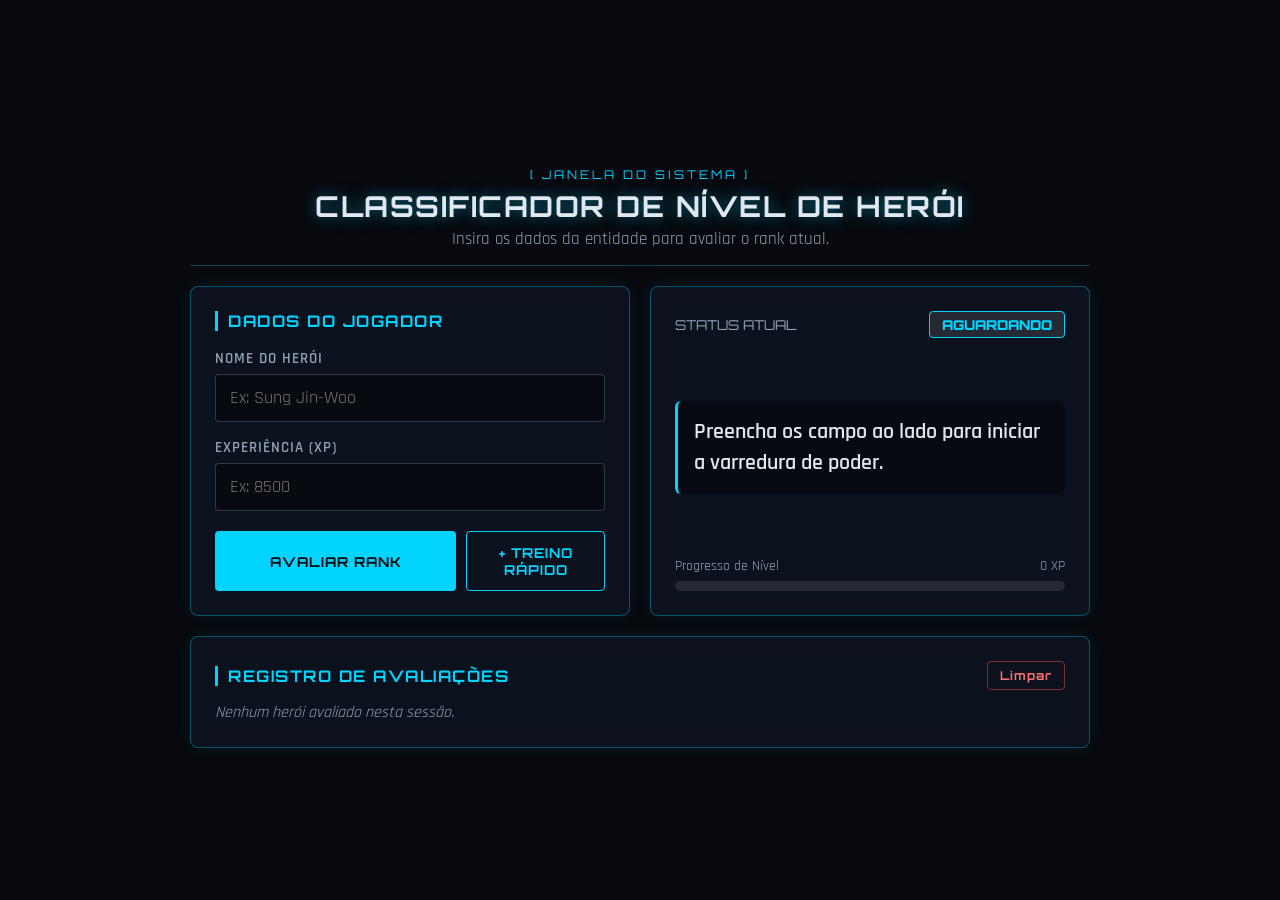
<file: projects/hero-level-classifier/index.html>
<!DOCTYPE html>
<html lang="pt-br">
<head>
    <meta charset="UTF-8">
    <meta name="viewport" content="width=device-width, initial-scale=1.0">
    <title>Sistema de Classificação de Herói | DIO Challenge</title>
    <link rel="stylesheet" href="style.css">
    <link href="https://fonts.googleapis.com/css2?family=Orbitron:wght@500;700;900&family=Rajdhani:wght@400;600;700&display=swap" rel="stylesheet">
</head>
<body>
    <div class="system-container">
        <header class="system-header">
            <span class="system-tag">[ JANELA DO SISTEMA ]</span>
            <h1>CLASSIFICADOR DE NÍVEL DE HERÓI</h1>
            <p>Insira os dados da entidade para avaliar o rank atual.</p>
        </header>

        <main class="main-grid">
            <!-- Painel de Entrada -->
             <section class="card input-panel">
                <h2>DADOS DO JOGADOR</h2>
                <form id="heroForm">
                    <div class="input-group">
                        <label for="heroName">Nome do Herói</label>
                        <input type="text" id="heroName" placeholder="Ex: Sung Jin-Woo" required autocomplete="off">
                    </div>

                    <div class="input-group">
                        <label for="heroXp">Experiência (XP)</label>
                        <input type="number" id="heroXp" placeholder="Ex: 8500" min="0" required>
                    </div>

                    <div class="button-group">
                        <button type="submit" class="btn-primary">AVALIAR RANK</button>
                        <button type="button" id="btnSimular" class="btn-secondary" title="Gera um herói aleatório">+ TREINO RÁPIDO</button>
                    </div>
                </form>
             </section>

            <!-- Painel de Resultado (Status Window) -->
             <section class="card status-panel" id="statusPanel">
                <div class="status-header">
                    <span class="status-label">STATUS ATUAL</span>
                    <span class="rank-badge" id="rankBadge">AGUARDANDO</span>
                </div>
                
                <div class="result-message" id="resultMessage">
                    Preencha os campo ao lado para iniciar a varredura de poder.
                </div>

                <div class="xp-bar-container">
                    <div class="xp-info">
                        <span>Progresso de Nível</span>
                        <span id="xpCounter">0 XP</span>
                    </div>
                    <div class="progress-track">
                        <div class="progress-fill" id="progressFill"></div>
                    </div>
                </div>
             </section>
        </main>

        <!-- Tabela de Referência & Histórico (Usa Laços de Repetição no JS) -->
        <section class="card history-panel">
            <div class="history-header">
                <h2>REGISTRO DE AVALIAÇÕES</h2>
                <button id="btnClear" class="btn-clear">Limpar</button>
            </div>
            <ul id="historyList" class="history-list">
                <li class="empty-msg">Nenhum herói avaliado nesta sessão.</li>
            </ul>
        </section>
    </div>

    <script src="script.js"></script>
</body>
</html>
</file>
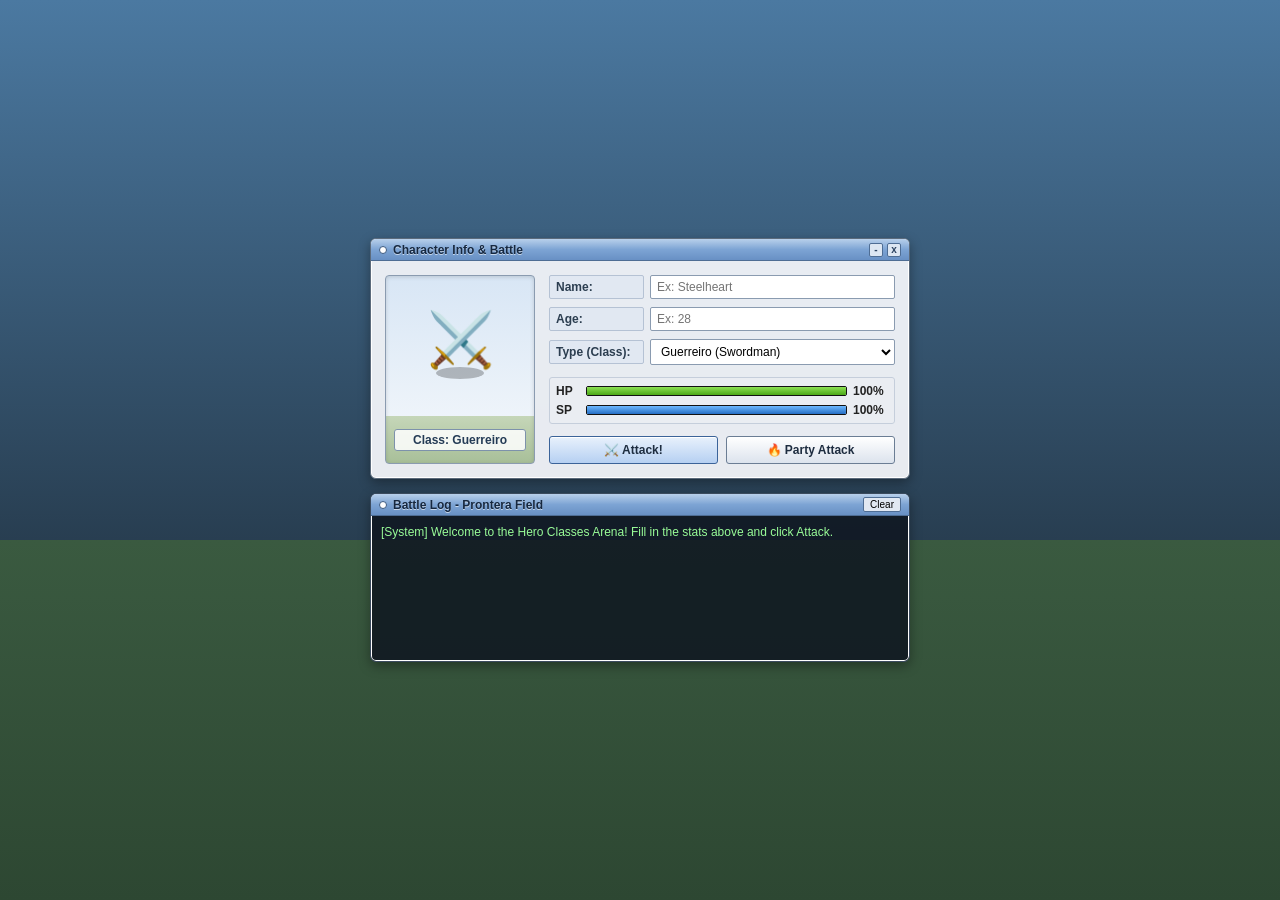
<file: projects/ragnarok-hero-classes/index.html>
<!DOCTYPE html>
<html lang="en">
<head>
    <meta charset="UTF-8">
    <meta name="viewport" content="width=device-width, initial-scale=1.0">
    <title>Ragnarok - Hero Classes Arena (DIO Challenge)</title>
    <link rel="stylesheet" href="style.css">
</head>
<body>

    <div class="ro-desktop">
        <!-- Main Window: Character Creation & Status -->
        <div class="ro-window char-window">
            <div class="ro-title-bar">
                <span class="ro-title-dot"></span>
                <span class="ro-title-text">Character Info &amp; Battle</span>
                <div class="ro-window-controls">
                    <span>-</span>
                    <span>x</span>
                </div>
            </div>

            <div class="ro-window-body">
                <!-- Left Column: Character Sprite Preview -->
                <div class="char-preview-box">
                    <div class="char-stage">
                        <div id="char-avatar" class="char-sprite">⚔️</div>
                        <div class="char-shadow"></div>
                    </div>
                    <div class="char-job-badge" id="preview-class">Class: Guerreiro</div>
                </div>

                <!-- Right Column: Attributes & Form -->
                <form id="hero-form" class="char-stats-form">
                    <div class="stat-group">
                        <label for="hero-name">Name:</label>
                        <input type="text" id="hero-name" placeholder="Ex: Steelheart" required maxlength="20">
                    </div>

                    <div class="stat-group">
                        <label for="hero-age">Age:</label>
                        <input type="number" id="hero-age" placeholder="Ex: 28" min="1" max="999" required>
                    </div>

                    <div class="stat-group">
                        <label for="hero-type">Type (Class):</label>
                        <select id="hero-type">
                            <option value="guerreiro">Guerreiro (Swordman)</option>
                            <option value="mago">Mago (Mage)</option>
                            <option value="monge">Monge (Monk)</option>
                            <option value="ninja">Ninja (Ninja)</option>
                        </select>
                    </div>

                    <!-- Decorative Ragnarok status bars -->
                    <div class="ro-bars">
                        <div class="bar-row">
                            <span>HP</span>
                            <div class="bar-track"><div class="bar-fill hp-fill"></div></div>
                            <small>100%</small>
                        </div>
                        <div class="bar-row">
                            <span>SP</span>
                            <div class="bar-track"><div class="bar-fill sp-fill"></div></div>
                            <small>100%</small>
                        </div>
                    </div>

                    <div class="ro-actions">
                        <button type="submit" class="ro-btn ro-btn-primary">⚔️ Attack!</button>
                        <button type="button" id="btn-party-attack" class="ro-btn">🔥 Party Attack</button>
                    </div>
                </form>
            </div>
        </div>

        <!-- Bottom Window: Classic Ragnarok Battle Log -->
        <div class="ro-window chat-window">
            <div class="ro-title-bar">
                <span class="ro-title-dot"></span>
                <span class="ro-title-text">Battle Log - Prontera Field</span>
                <button type="button" id="btn-clear-log" class="ro-mini-btn">Clear</button>
            </div>
            <div id="battle-log" class="ro-chat-content">
                <div class="log-system">[System] Welcome to the Hero Classes Arena! Fill in the stats above and click Attack.</div>
            </div>
        </div>
    </div>

    <script src="script.js"></script>
</body>
</html>
</file>
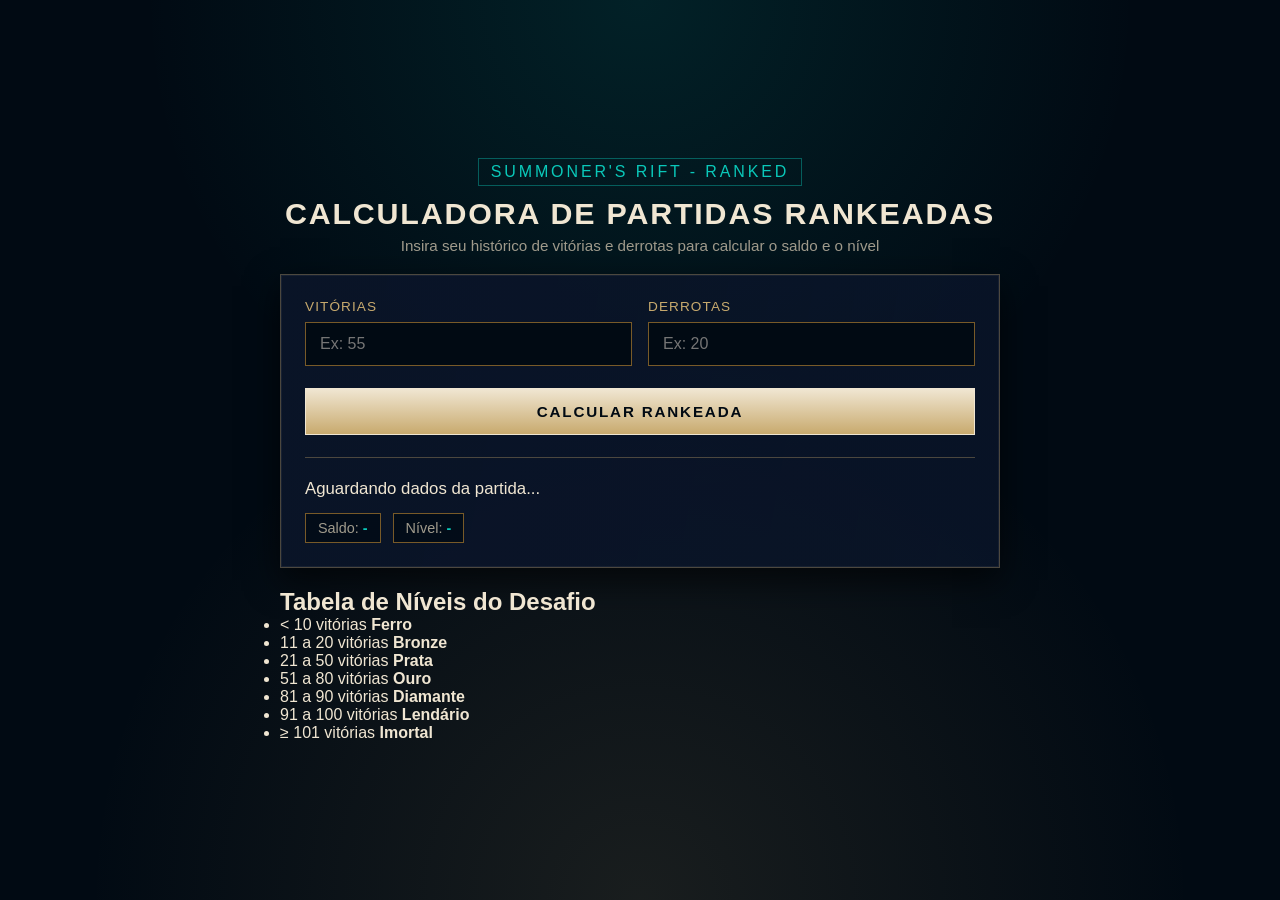
<file: projects/ranked-matches-calculator/index.html>
<!DOCTYPE html>
<html lang="pt-br">
<head>
    <meta charset="UTF-8">
    <meta name="viewport" content="width=device-width, initial-scale=1.0">
    <title>Calculadora Rankeada - Rift Edition</title>
    <link rel="stylesheet" href="style.css">
</head>
<body>
    <main class="rift-container">
        <header class="rift-header">
            <span class="rift-tag">SUMMONER'S RIFT - RANKED</span>
            <h1>Calculadora de Partidas Rankeadas</h1>
            <p>Insira seu histórico de vitórias e derrotas para calcular o saldo e o nível</p>
        </header>

        <section class="card-painel">
            <form id="ranked-form" class="form-grid">
                <div class="input-group">
                    <label for="vitorias">Vitórias</label>
                    <input type="number" id="vitorias" name="vitorias" min=0 placeholder="Ex: 55" required>
                </div>

                <div class="input-group">
                    <label for="derrotas">Derrotas</label>
                    <input type="number" id="derrotas" name="derrotas" min=0 placeholder="Ex: 20" required>
                </div>

                <button type="submit" class="btn-hextech">
                    Calcular Rankeada
                </button>
            </form>

            <div id="resultado-box" class="resultado-box" aria-live="polite">
                <p id="mensagem-saida" class="mensagem-saida">
                    Aguardando dados da partida...
                </p>

                <div class="badges-info">
                    <span class="badge">Saldo: <strong id="saldo-valor">-</strong></span>
                    <span class="badge">Nível: <strong id="nivel-valor">-</strong></span>
                </div>
            </div>
        </section>

        <section class="tabela-nivel">
            <h2>Tabela de Níveis do Desafio</h2>
            <ul>
                <li><span>&lt; 10 vitórias <span><strong>Ferro</strong></li>
                <li><span>11 a 20 vitórias <span><strong>Bronze</strong></li>
                <li><span>21 a 50 vitórias <span><strong>Prata</strong></li>
                <li><span>51 a 80 vitórias <span><strong>Ouro</strong></li>
                <li><span>81 a 90 vitórias <span><strong>Diamante</strong></li>
                <li><span>91 a 100 vitórias <span><strong>Lendário</strong></li>
                <li><span>&ge; 101 vitórias <span><strong>Imortal</strong></li>
            </ul>
        </section>
    </main>

    <script src="script.js"></script>
</body>
</html>
</file>
<file: projects/hero-level-classifier/style.css>
:root {
    --bg-dark: #07090e;
    --panel-bg: rgba(13, 19, 33, 0.85);
    --border-glow: #00d4ff;
    --text-main: #e2e8f0;
    --text-muted: #94a3b8;
    --accent-color: #00d4ff;
}

* {
    margin: 0;
    padding: 0;
    box-sizing: border-box;
}

body {
    background-color: var(--bg-dark);
    background-image: 
    radial-gradient(circle at 20% 20%, rgba(0, 212, 255, 0.08))
    radial-gradient(circle at 80% 80%, rgba(124, 58, 237, 0.08));
    color: var(--text-main);
    font-family: 'Rajdhani', sans-serif;
    min-height: 100vh;
    display: flex;
    justify-content: center;
    align-items: center;
    padding: 20px;
}

.system-container {
    width: 100%;
    max-width: 900px;
    display: flex;
    flex-direction: column;
    gap: 20px;
}

.system-header {
    text-align: center;
    padding: 15px;
    border-bottom: 1px solid rgba(0, 212, 255, 0.3);
}

.system-tag {
    font-family: 'Orbitron', sans-serif;
    font-size: 0.75rem;
    letter-spacing: 3px;
    color: #00d4ff;
    display: block;
    margin-bottom: 6px;
}

.system-header h1 {
    font-family: 'Orbitron', sans-serif;
    font-size: 1.8rem;
    letter-spacing: 1.5px;
    text-shadow: 0 0 15px rgba(0, 212, 255, 0.5);
}

.system-header p {
    color: var(--text-muted);
    font-size: 1.05rem;
    margin-top: 4px;
}

.main-grid {
    display: grid;
    grid-template-columns: 1fr 1fr;
    gap: 20px;
}

.card {
    background: var(--panel-bg);
    border: 1px solid rgba(0, 212, 255, 0.35);
    box-shadow: 0 0 20px rgba(0, 212, 255, 0.08);
    border-radius: 8px;
    padding: 24px;
    backdrop-filter: blur(8px);
    transition: border-color 0.4s ease, box-shadow 0.4s ease;
}

.card h2 {
    font-family: 'Orbitron', sans-serif;
    font-size: 1rem;
    letter-spacing: 1.5px;
    color: #00d4ff;
    margin-bottom: 18px;
    border-left: 3px solid #00d4ff;
    padding-left: 10px;
}

.input-group {
    margin-bottom: 16px;
}

.input-group label {
    display: block;
    font-size: 0.95rem;
    font-weight: 600;
    margin-bottom: 6px;
    color: var(--text-muted);
    text-transform: uppercase;
    letter-spacing: 1px;
}

.input-group input {
    width: 100%;
    padding: 12px 14px;
    background: rgba(7, 9, 14, 0.8);
    border: 1px solid rgba(148, 163, 184, 0.3);
    border-radius: 4px;
    color: #fff;
    font-family: 'Rajdhani', sans-serif;
    font-size: 1.1rem;
    outline: none;
    transition: 0.3s;
}

.input-group input:focus {
    border-color: #00d4ff;
    box-shadow: 0 0 10px rgba(0, 212, 255, 0.3);
}

.button-group {
    display: flex;
    gap: 10px;
    margin-top: 20px;
}

button {
    cursor: pointer;
    font-family: 'Orbitron', sans-serif;
    font-weight: 700;
    font-size: 0.85rem;
    letter-spacing: 1px;
    border-radius: 4px;
    padding: 12px 16px;
    transition: all 0.25s ease;
}

.btn-primary {
    flex: 2;
    background: #00d4ff;
    color: #07090e;
    border: none;
}

.btn-primary:hover {
    background: #38e1ff;
    box-shadow: 0 0 15px rgba(0, 212, 255, 0.6);
}

.btn-secondary {
    flex: 1;
    background: transparent;
    color: #00d4ff;
    border: 1px solid #00d4ff;
}

.btn-secondary:hover {
    background: rgba(0, 212, 255, 0.15);
}

/* Status Panel */
.status-panel {
    display: flex;
    flex-direction: column;
    justify-content: space-between;
}

.status-header {
    display: flex;
    justify-content: space-between;
    align-items: center;
}

.status-label {
    font-family: 'Orbitron', sans-serif;
    font-size: 0.85rem;
    color: var(--text-muted);
}

.rank-badge {
    font-family: 'Orbitron', sans-serif;
    font-size: 0.85rem;
    font-weight: 900;
    padding: 4px 12px;
    border-radius: 4px;
    background: rgba(255, 255, 255, 0.1);
    border: 1px solid var(--accent-color);
    color: var(--accent-color);
    text-transform: uppercase;
}

.result-message {
    font-size: 1.35rem;
    font-weight: 600;
    line-height: 1.4;
    margin: 20px 0;
    padding: 16px;
    background: rgba(0, 0, 0, 0.35);
    border-radius: 6px;
    border-left: 3px solid var(--accent-color);
}

.result-message strong {
    color: var(--accent-color);
}

.xp-info {
    display: flex;
    justify-content: space-between;
    font-size: 0.9rem;
    color: var(--text-muted);
    margin-bottom: 6px;
}

.progress-track {
    width: 100%;
    height: 10px;
    background: rgba(255, 255, 255, 0.1);
    border-radius: 999px;
    overflow: hidden;
}

.progress-fill {
    height: 100%;
    width: 0%;
    background: var(--accent-color);
    box-shadow: 0 0 10px var(--accent-color);
    transition: width 0.6s cubic-bezier(0.22, 1, 0.36, 1), background-color 0.4s;
}

/* Histórico */
.history-header {
    display: flex;
    justify-content: space-between;
    align-items: center;
    margin-bottom: 12px;
}

.history-header h2 {
    margin-bottom: 0;
}

.btn-clear {
    background: transparent;
    border: 1px solid rgba(239, 68, 68, 0.5);
    color: #f87171;
    padding: 6px 12px;
    font-size: 0.75rem;
}

.btn-clear:hover {
    background: rgba(239, 68, 68, 0.15);
}

.history-list {
    list-style: none;
    display: flex;
    flex-direction: column;
    gap: 8px;
    max-height: 180px;
    overflow: auto;
}

.history-item {
    display: flex;
    justify-content: space-between;
    align-items: center;
    padding: 10px 14px;
    background: rgba(7, 9, 14, 0.6);
    border-radius: 4px;
    border-left: 3px solid #00d4ff;
    font-size: 1rem;
}

.empty-msg {
    color: var(--text-muted);
    font-style: italic;
}

@media (max-width: 700px) {
    .main-grid {
        grid-template-columns: 1fr;
    }
}
</file>
<file: projects/ragnarok-hero-classes/style.css>
/* Reset and Classic MMO Typography */
* {
    box-sizing: border-box;
    margin: 0;
    padding: 0;
    font-family: 'Tahoma', 'Verdana', sans-serif;
    font-size: 12px;
}

body {
    min-height: 100vh;
    background: linear-gradient(180deg, #4b79a1 0%, #283e51 60%, #3a5a40 60%, #2d4732 100%);
    display: flex;
    justify-content: center;
    align-items: center;
    padding: 20px;
    color: #222;
}

.ro-desktop {
    width: 100%;
    max-width: 540px;
    display: flex;
    flex-direction: column;
    gap: 14px;
}

/* Classic Ragnarok Online Window Styling */
.ro-window {
    background: rgba(244, 246, 250, 0.94);
    border: 1px solid #5c6b7c;
    border-radius: 6px;
    box-shadow: 0 4px 12px rgba(0, 0, 0, 0.35), inset 0 0 0 1px #ffffff;
    overflow: hidden;
}

.ro-title-bar {
    height: 22px;
    background: linear-gradient(180deg, #b8d0eb 0%, #7da4d4 50%, #6890c4 100%);
    border-bottom: 1px solid #4e6d94;
    padding: 0 8px;
    display: flex;
    align-items: center;
    justify-content: space-between;
    user-select: none;
}

.ro-title-dot {
    width: 8px;
    height: 8px;
    background: #ffffff;
    border: 1px solid #3c5a80;
    border-radius: 50%;
    margin-right: 6px;
}

.ro-title-text {
    font-weight: bold;
    color: #162840;
    text-shadow: 0 1px 0 rgba(255, 255, 255, 0.6);
    flex: 1;
}

.ro-window-controls {
    display: flex;
    gap: 4px;
}

.ro-window-controls span {
    width: 14px;
    height: 14px;
    background: #dce6f2;
    border: 1px solid #4e6d94;
    border-radius: 2px;
    display: flex;
    align-items: center;
    justify-content: center;
    font-size: 10px;
    font-weight: bold;
    color: #2c4361;
}

/* Character Window Body */
.ro-window-body {
    padding: 14px;
    display: grid;
    grid-template-columns: 150px 1fr;
    gap: 14px;
}

/* Sprite Stage */
.char-preview-box {
    background: linear-gradient(180deg, #d8e6f5 0%, #eef4fa 75%, #c5d6b8 75%, #a8bf99 100%);
    border: 1px solid #8a9bb0;
    border-radius: 4px;
    display: flex;
    flex-direction: column;
    align-items: center;
    justify-content: space-between;
    padding: 12px 8px;
    box-shadow: inset 0 1px 4px rgba(0, 0, 0, 0.15);
}

.char-stage {
    position: relative;
    height: 110px;
    display: flex;
    flex-direction: column;
    align-items: center;
    justify-content: center;
}

.char-sprite {
    font-size: 54px;
    z-index: 2;
    transition: transform 0.15s ease;
    animation: idleBounce 1.4s infinite ease-in-out;
}

.char-sprite.attack-anim {
    transform: translateX(18px) scale(1.15);
}

.char-shadow {
    width: 48px;
    height: 12px;
    background: rgba(0, 0, 0, 0.25);
    border-radius: 50%;
    margin-top: -4px;
}

.char-job-badge {
    background: rgba(255, 255, 255, 0.85);
    border: 1px solid #7d92ab;
    border-radius: 3px;
    padding: 3px 6px;
    font-weight: bold;
    color: #243b55;
    text-align: center;
    width: 100%;
}

/* Attributes Form */
.char-stats-form {
    display: flex;
    flex-direction: column;
    gap: 8px;
}

.stat-group {
    display: grid;
    grid-template-columns: 95px 1fr;
    align-items: center;
    gap: 6px;
}

.stat-group label {
    background: #e1e8f2;
    border: 1px solid #b5c2d4;
    padding: 4px 6px;
    border-radius: 2px;
    font-weight: bold;
    color: #2c3e50;
}

.stat-group input,
.stat-group select {
    padding: 4px 6px;
    border: 1px solid #8a9bb0;
    border-radius: 2px;
    background: #ffffff;
    outline: none;
}

.stat-group input:focus,
.stat-group select:focus {
    border-color: #4a7ebb;
    background: #f7fbff;
}

/* HP and SP Bars */
.ro-bars {
    margin-top: 4px;
    padding: 6px;
    background: #eaedf2;
    border: 1px solid #c5cedb;
    border-radius: 3px;
    display: flex;
    flex-direction: column;
    gap: 5px;
}

.bar-row {
    display: grid;
    grid-template-columns: 24px 1fr 35px;
    align-items: center;
    gap: 6px;
    font-weight: bold;
    font-size: 11px;
}

.bar-track {
    height: 10px;
    background: #333;
    border: 1px solid #111;
    border-radius: 2px;
    overflow: hidden;
}

.bar-fill {
    height: 100%;
    width: 100%;
}

.hp-fill {
    background: linear-gradient(180deg, #8ce052 0%, #4ba818 100%);
}

.sp-fill {
    background: linear-gradient(180deg, #6cb8ff 0%, #266ec4 100%);
}

/* Ragnarok Action Buttons */
.ro-actions {
    margin-top: 4px;
    display: flex;
    gap: 8px;
}

.ro-btn {
    flex: 1;
    padding: 6px 10px;
    background: linear-gradient(180deg, #ffffff 0%, #dce3ed 100%);
    border: 1px solid #6b7d94;
    border-radius: 3px;
    font-weight: bold;
    color: #1e2d40;
    cursor: pointer;
    box-shadow: inset 0 1px 0 #fff;
}

.ro-btn:hover {
    background: linear-gradient(180deg, #f0f6ff 0%, #c8daf2 100%);
}

.ro-btn:active {
    transform: translateY(1px);
}

.ro-btn-primary {
    border-color: #3b6399;
    background: linear-gradient(180deg, #e8f1fc 0%, #b6d0f2 100%);
}

/* Chat / Battle Log Window */
.chat-window {
    background: rgba(15, 22, 32, 0.85);
    border-color: #3b4b5e;
}

.ro-mini-btn {
    padding: 1px 6px;
    font-size: 10px;
    background: #e1e8f2;
    border: 1px solid #4e6d94;
    border-radius: 2px;
    cursor: pointer;
}

.ro-chat-content {
    height: 145px;
    padding: 8px 10px;
    overflow-y: auto;
    display: flex;
    flex-direction: column;
    gap: 4px;
    color: #ffffff;
    line-height: 1.4;
}

.log-system {
    color: #98fb98;
}

.log-attack {
    color: #ffe680;
}

.log-party {
    color: #87cefa;
}

@keyframes idleBounce {
    0%, 100% { transform: translateY(0); }
    50% { transform: translateY(-4px); }
}

@media (max-width: 480px) {
    .ro-window-body {
        grid-template-columns: 1fr;
    }
}
</file>
<file: projects/ranked-matches-calculator/style.css>
:root {
    --bg-abyss: #010a13;
    --bg-panel: #091428;
    --bg-card: #0a1428;
    --gold-bright: #f0e6d2;
    --gold-hex: #c8aa6e;
    --gold-dark: #785a28;
    --hextech-cyan: #0ac8b9;
    --text-main: #f0e6d2;
    --text-muted: #a09b8c;
    --border-subtle: rgba(200, 170, 110, 0.35);
}

* {
    box-sizing: border-box;
    margin: 0;
    padding: 0;
}

body {
    min-height: 100vh;
    font-family: "Segoe UI", Tahoma, Geneva, Verdana, sans-serif;
    background: 
        radial-gradient(circle at top, rgba(10, 200, 185, 0.12), transparent 45%),
        radial-gradient(circle at bottom, rgba(200, 170, 110, 0.12), transparent 50%),
        var(--bg-abyss);
    color: var(--text-main);
    display: flex;
    justify-content: center;
    align-items: center;
    padding: 24px;
}

.rift-container {
    width: 100%;
    max-width: 720px;
    display: flex;
    flex-direction: column;
    gap: 20px;
}

.rift-header {
    text-align: center;
}

.rift-tag {
    display: inline-block;
    font-size: 0.75;
    letter-spacing: 0.18em;
    color: var(--hextech-cyan);
    border: 1px solid rgba(10, 200, 185, 0.4);
    padding: 4px 12px;
    margin-bottom: 10px;
    text-transform: uppercase;
}

.rift-header h1 {
    font-size: 1.9rem;
    color: var(--gold-bright);
    text-transform: uppercase;
    letter-spacing: 0.06em;
    margin-bottom: 6px;
}

.rift-header p {
    color: var(--text-muted);
    font-size: 0.95rem;
}

.card-painel,
.tabela-niveis {
    background: linear-gradient(100deg, rgba(10, 20, 40, 0.95), rgba(9, 20, 40, 0.88));
    border: 1px solid var(--border-subtle);
    box-shadow: 0 12px 32px rgba(0, 0, 0, 0.65), inset 0 0 0 1px rgba(240, 230, 210, 0.06);
    padding: 24px;
}

.form-grid {
    display: grid;
    grid-template-columns: 1fr 1fr;
    gap: 16px;
}

.input-group {
    display: flex;
    flex-direction: column;
    gap: 8px;
}

.input-group label {
    font-size: 0.85rem;
    text-transform: uppercase;
    letter-spacing: 0.08em;
    color: var(--gold-hex);
}

.input-group input {
    background-color:  var(--bg-abyss);
    border: 1px solid var(--gold-dark);
    color: var(--gold-bright);
    padding: 12px 14px;
    font-size: 1rem;
    outline: none;
    transition: boder-color 0.2s, box-shadow 0.2s;
}

.input-group input:focus {
    border-color: var(--hextech-cyan);
    box-shadow: 0 0 0 2px rgba(10, 200, 185, 0.2);
}

.btn-hextech {
    grid-column: 1 / -1;
    margin-top: 6px;
    padding: 14px 20px;
    font-size: 0.95rem;
    font-weight: 700;
    text-transform: uppercase;
    letter-spacing: 0.12em;
    color: var(--bg-abyss);
    background: linear-gradient(180deg, #f0e6d2 0%, #c8aa6e 100%);
    border: 1px solid var(--gold-bright);
    cursor: pointer;
    transition: transform 0.15s, filter 0.2s;
}

.btn-hextech:hover {
    filter: brightness(1.08);
    transform: translateY(-1px);
}

.btn-hextech:active {
    transform: translateY(0);
}

.resultado-box {
    margin-top: 22px;
    padding-top: 18px;
    border-top: 1px solid var(--border-subtle);
    display: flex;
    flex-direction: column;
    gap: 12px;
}

.mensagem-saida {
    font-size: 1.05rem;
    line-height: 1.5;
    color: var(--gold-bright);
}

.badges-info {
    display: flex;
    flex-wrap: wrap;
    gap: 12px;
}

.badge {
    background: rgba(1, 10, 19, 0.75);
    border: 1px solid var(--gold-dark);
    padding: 6px 12px;
    font-size: 0.9rem;
    color: var(--text-muted);
}

.badge strong {
    color: var(--hextech-cyan);
}

.tabela-niveis h2 {
    font-size: 1rem;
    text-transform: uppercase;
    letter-spacing: 0.1em;
    color: var(--gold-hex);
    margin-bottom: 14px;
}

.tabela-niveis ul {
    list-style: none;
    display: grid;
    grid-template-columns: repeat(auto-fit, minmax(190px, 1fr));
    gap: 10px;
}

.tabela-niveis li {
    display: flex;
    justify-content: space-between;
    align-items: center;
    background: rgba(1, 10, 19, 0.6);
    border: 1px solid rgba(200, 170, 110, 0.18);
    padding: 8px 12px;
    font-size: 0.88rem;
}

.tabela-niveis li span {
    color: var(--text-muted);
}

.tabela-niveis li strong {
    color: var(--gold-bright);
}

@media (max-width: 540px) {
    .form-grid {
        grid-template-columns: 1fr;
    }
}
</file>
